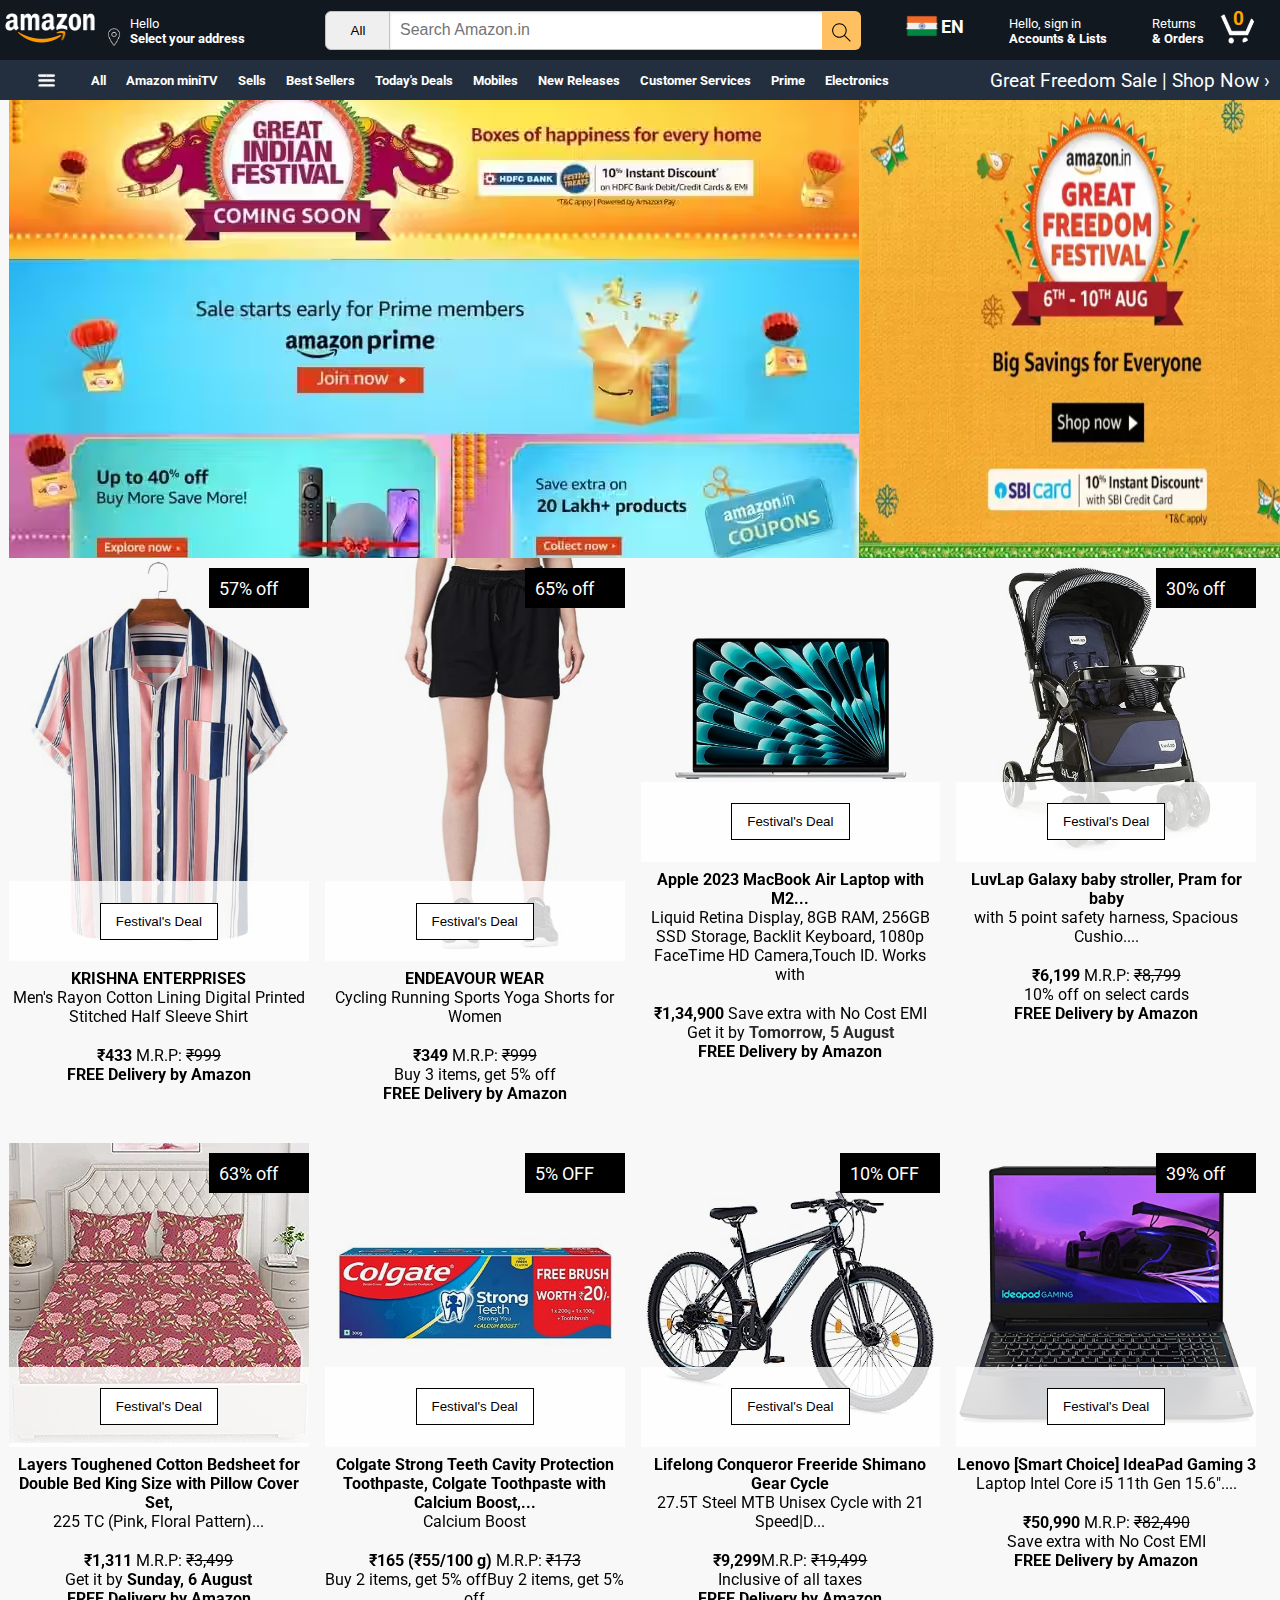
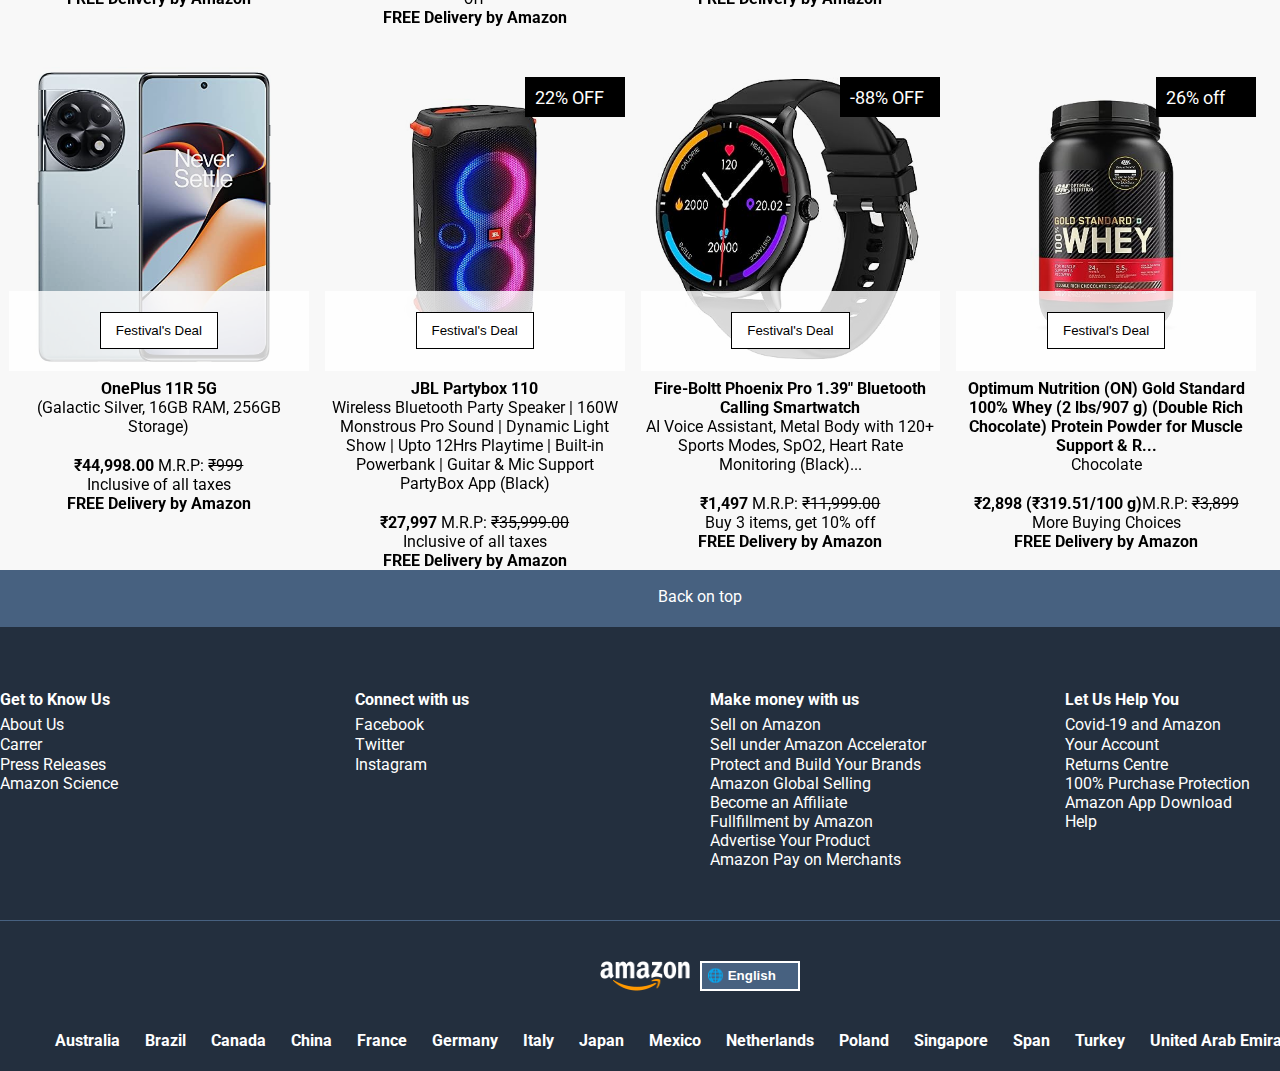
<file: index.html>
<!DOCTYPE html>
<html>
  <head>
    <title>Amazon</title>

    <link rel="preconnect" href="https://fonts.googleapis.com">
    <link rel="preconnect" href="https://fonts.gstatic.com" crossorigin>
    <link href="https://fonts.googleapis.com/css2?family=Roboto:wght@400;500;700&display=swap" rel="stylesheet">
    <link rel="stylesheet" href="styles/general.css">
    <link rel="stylesheet" href="styles/header.css">
    <link rel="stylesheet" href="styles/video.css">
    <link rel="stylesheet" href="styles/sider.css">
    
   
    <link rel="stylesheet" href="styles/sidechart.css">
  </head>
  <body style="height: 1000px;
  ">
    <header class="header">
      <div class="left-section">
      <div><a href="new.html">
        <img class="pogo"src="LOgo/amazon-logo-white.png"></a></div>
        
        <div class="head-txt">
           <img class="location" src="LOgo/photo_2023-08-05_00-42-26-removebg-preview.png">
          <ul class="head">
            <il class="Hello"> Hello</il>
            <p><strong>Select your address</strong> </p>
          </ul>
        </div>
      </div>
      <div class="middle-section">
        <button class="all" >All</button>
        <input class="search-bar" type="text" placeholder="Search Amazon.in">
        <button class="search-button" >
          <img class="search-icon" src="Icons/search.svg"><div class="tooltip">Search</div>
        </button>
        <!--Put Position Absolute inside position relative-->
       
      </div>
      <div class="right-section">  
        <div class="head-txt">
          <div class="tri"> <img class=" flag"src="LOgo/pngtree-the-national-flag-of-india-png-image_2845292-removebg-preview.png"></div>
          <ul class="head">
           
            <p class="en"><strong>EN</strong> </p>
          </ul>
        </div>
        <div class="head-txt">
          <ul class="head">
            <il class="Hello">Hello, sign in</il>
            <p><strong>Accounts & Lists</strong> </p>
          </ul>
        </div>    
      
       <div class="head-txt">
        <ul class="head">
          <il class="Hello">Returns</il>
          <p><strong>& Orders</strong> </p>
        </ul>
      </div>
       
        <div class="notifications-icon-container">  <img class="current-user-picture" src="LOgo/cart-icon.png"><div class="notifications-count">0</div></div>
      <nav class="sidebar">
        <div class="sidebar-link"><img class="hamburger-menu"src="Icons/Hamburg.213u91283.png">All</div>
        <div class="sidebar-link" > <div>Amazon miniTV</div></div>
        <div class="sidebar-link"><div></div>Sells</div>
        <div class="sidebar-link"><div>Best Sellers</div></div>
        <div class="sidebar-link"><div>Today's Deals</div></div>
        <div class="sidebar-link"><div>Mobiles</div></div>
        <div class="sidebar-link"><div>New Releases</div></div>
        <div class="sidebar-link"><div>Customer Services</div></div>
        <div class="sidebar-link"><div>Prime</div></div>
        <div class="sidebar-link"><div>Electronics</div></div>
        <div class="link"><div>Great Freedom Sale | Shop Now &#x203A;</div></div>
      </nav>
    </header>
   
   <div class="banner">
    <img class="banner-photo" src="LOgo/Banner.avif">
    <img class="banner-photos" src="LOgo/amazon-great-freedom-festival-2022.webp">
   </div>
<main>
  <section class="video-grid">
    <div class="video-preview">
      <div class="thumbnail-row"><a href="https://www.amazon.in/LIZAYRA-Lining-Casual-Sleeves-Shirt/dp/B0B18KCWNT/ref=asc_df_B0B18KCWNT/?tag=googleshopdes-21&linkCode=df0&hvadid=597792046440&hvpos=&hvnetw=g&hvrand=12734171695368457349&hvpone=&hvptwo=&hvqmt=&hvdev=c&hvdvcmdl=&hvlocint=&hvlocphy=9061672&hvtargid=pla-1726064442477&psc=1" target="_blank">
        <img class="thumbnail" src="Photos/41vohG1zPNL.jpg">
      </a>
        <div class="video-time">57% off</div>
        <div class="buttonz"><button class="button">Festival's Deal</button></div>
      </div>
      <div class="video-info">
        <p class="video-title">
          KRISHNA ENTERPRISES
        </p>
        <p class="video-author">
          Men's Rayon Cotton Lining Digital Printed Stitched Half Sleeve Shirt
        </p>
       
       
        <p class="video-stats">
          <strong>₹433 </strong>M.R.P: <s>₹999 </s> 
        </p>
                <p class="video-stats"><strong>FREE Delivery by Amazon</strong></p>
      </div>
    </div>


    <div class="video-preview">
      <div class="thumbnail-row"><a href="https://www.amazon.in/ENDEAVOUR-WEAR-Cycling-Running-Sports/dp/B0BVK9B2LV/ref=sr_1_5?_encoding=UTF8&content-id=amzn1.sym.44789cdb-f65a-427d-918d-97bc4fe16cb8&pd_rd_r=b9a4afa0-ea7a-4032-b48f-6f094466ebe4&pd_rd_w=4479W&pd_rd_wg=gPN57&pf_rd_p=44789cdb-f65a-427d-918d-97bc4fe16cb8&pf_rd_r=C5FMG124SYARRFK9VJD3&qid=1691077094&refinements=p_n_pct-off-with-tax%3A27060456031%2Cp_72%3A1318476031&s=apparel&sr=1-5&srs=88282396031" target="_blank">
        <img class="thumbnail" src="Photos/shorts.jpg">
      </a>
        <div class="video-time">65% off</div>
        <div class="buttonz"><button class="button">Festival's Deal</button></div>
      </div>
      <div class="video-info">
        <p class="video-title">
          ENDEAVOUR WEAR
        </p>
        <p class="video-author">
          Cycling Running Sports Yoga Shorts for Women
        </p>
       
       
        <p class="video-stats">
          <strong>₹349 </strong>M.R.P: <s>₹999 </s> 
        </p>
        <p class="video-stats">Buy 3 items, get 5% off</p>
        <p class="video-stats"><strong>FREE Delivery by Amazon</strong></p>
      </div>
    </div>

    <div class="video-preview">
      <div class="thumbnail-row"><a href="https://www.amazon.in/Apple-2023-MacBook-Laptop-chip/dp/B0C75GV58R?ref_=ast_sto_dp" target="_blank">
        <img class="thumbnail" src="Photos/Apple.jpg">
      </a>
       
        <div class="buttonz"><button class="button">Festival's Deal</button></div>
      </div>
      <div class="video-info">
        <p class="video-title">
          Apple 2023 MacBook Air Laptop with M2... 
        </p>
        <p class="video-author">
          Liquid Retina Display, 8GB RAM, 256GB SSD Storage,
           Backlit Keyboard, 1080p FaceTime HD Camera,Touch ID. Works with
        </p>
       
       
        <p class="video-stats">
          <strong>₹1,34,900  </strong>Save extra with No Cost EMI
        </p>
        <p class="video-stats"> Get it by <strong style="color: rgb(44, 44, 44);"> Tomorrow, 5 August</strong>
          <p class="video-stats"><strong>FREE Delivery by Amazon</strong></p>
        </p>
      </div>
    </div>

    <div class="video-preview">
      <div class="thumbnail-row"><a href="https://www.amazon.in/LuvLap-Galaxy-Baby-Stroller-Black/dp/B01NCX2VKN?ref_=ast_sto_dp&th=1" target="_blank">
        <img class="thumbnail" src="Photos/baby.jpg">
      </a>
        <div class="video-time">30% off</div>
        <div class="buttonz"><button class="button">Festival's Deal</button></div>
      </div>
      <div class="video-info">
        <p class="video-title">
          LuvLap Galaxy baby stroller, Pram for baby 
        </p>
        <p class="video-author">
          with 5 point safety harness, Spacious Cushio....
        </p>
       
       
        <p class="video-stats">
          <strong>₹6,199    </strong>M.R.P: <s>₹8,799</s> 
        </p>
        <p class="video-stats">10% off on select cards</p>
        <p class="video-stats"><strong>FREE Delivery by Amazon</strong></p>
      </div>
    </div>

    <div class="video-preview">
      <div class="thumbnail-row"><a href="https://www.amazon.in/Layers-California-Cotton-Double-Bedsheet/dp/B09TRB2WRF/ref=s9_acsd_al_ot_cv2_0_i?_encoding=UTF8&pf_rd_m=A21TJRUUN4KGV&pf_rd_s=merchandised-search-12&pf_rd_r=AAWYR7EST5PG5YYC7MCF&pf_rd_p=6d0d55a9-83db-467c-a1e5-76d57bf1bec7&pf_rd_t=&pf_rd_i=12414705031" target="_blank">
        <img class="thumbnail" src="Photos/bedsheet.webp">
      </a>
        <div class="video-time">63% off</div>
        <div class="buttonz"><button class="button">Festival's Deal</button></div>
      </div>
      <div class="video-info">
        <p class="video-title">
          Layers Toughened Cotton Bedsheet for Double Bed King Size with Pillow Cover Set,
        </p>
        <p class="video-author">
          225 TC (Pink, Floral Pattern)...
        </p>
       
       
        <p class="video-stats">
          <strong>₹1,311  </strong>M.R.P: <s>₹3,499 </s> 
        </p>
        <p class="video-stats">Get it by <strong>Sunday, 6 August</strong> </p>
        <p class="video-stats"><strong>FREE Delivery by Amazon</strong></p>
      </div>
    </div>

    <div class="video-preview">
      <div class="thumbnail-row"><a href="https://www.amazon.in/dp/B007BBUZ60/ref=s9_acsd_al_bw_c2_x_2_i?pf_rd_m=A1K21FY43GMZF8&pf_rd_s=merchandised-search-14&pf_rd_r=X8CXHXNPFX9V31DZTNSA&pf_rd_t=101&pf_rd_p=92218c19-04e1-4475-ac07-d00980b623c3&pf_rd_i=27394885031&th=1" target="_blank">
        <img class="thumbnail" src="Photos/Colgate.jpg">
      </a>
        <div class="video-time">5% OFF</div>
        <div class="buttonz"><button class="button">Festival's Deal</button></div>
      </div>
      <div class="video-info">
        <p class="video-title">
          Colgate Strong Teeth Cavity Protection Toothpaste, Colgate Toothpaste with Calcium Boost,...
        </p>
        <p class="video-author">
          Calcium Boost
        </p>
       
       
        <p class="video-stats">
          <strong>₹165 (₹55/100 g)  </strong>M.R.P: <s>₹173 </s> 
        </p>
        <p class="video-stats">Buy 2 items, get 5% offBuy 2 items, get 5% off</p>
        <p class="video-stats"><strong>FREE Delivery by Amazon</strong></p>
      </div>
    </div>

    <div class="video-preview">
      <div class="thumbnail-row"><a href="https://www.amazon.in/dp/B09XF4BPYJ/ref=sspa_dk_detail_2?pd_rd_i=B09XF4BPYJ&pd_rd_w=mDTnB&content-id=amzn1.sym.dcd65529-2e56-4c74-bf19-15db07b4a1fc&pf_rd_p=dcd65529-2e56-4c74-bf19-15db07b4a1fc&pf_rd_r=93CC3GAX6W1FBK315P8C&pd_rd_wg=NdWJL&pd_rd_r=c64ae5da-ef27-4c0d-9857-0984df83e055&sp_csd=d2lkZ2V0TmFtZT1zcF9kZXRhaWxfdGhlbWF0aWM&spLa=[base64]&th=1" target="_blank">
        <img class="thumbnail" src="Photos/cycle.jpg">
      </a>
        <div class="video-time">10% OFF</div>
        <div class="buttonz"><button class="button">Festival's Deal</button></div>
      </div>
      <div class="video-info">
        <p class="video-title">
          Lifelong Conqueror Freeride Shimano Gear Cycle
        </p>
        <p class="video-author">
          27.5T Steel MTB Unisex Cycle with 21 Speed|D...
        </p>
       
       
        <p class="video-stats">
          <strong>₹9,299</strong>M.R.P: <s> ₹19,499 </s> 
        </p>
        <p class="video-stats">Inclusive of all taxes</p>
        <p class="video-stats"><strong>FREE Delivery by Amazon</strong></p>
      </div>
    </div>

    <div class="video-preview">
      <div class="thumbnail-row"><a href="https://www.amazon.in/dp/B0B4JQ9X9C/ref=s9_acsd_al_bw_c2_x_0_i?pf_rd_m=A1K21FY43GMZF8&pf_rd_s=merchandised-search-23&pf_rd_r=WDMGTNJH2RMA09NY5MJ8&pf_rd_t=101&pf_rd_p=3bace2c2-a894-4c70-a0c4-8c78b0c384ec&pf_rd_i=976419031" target="_blank">
        <img class="thumbnail" src="Photos/lenovo.jpg">
      </a>
        <div class="video-time">39% off</div>
        <div class="buttonz"><button class="button">Festival's Deal</button></div>
      </div>
      <div class="video-info">
        <p class="video-title">
          Lenovo [Smart Choice] IdeaPad Gaming 3
        </p>
        <p class="video-author">
          Laptop Intel Core i5 11th Gen 15.6"....
        </p>
       
       
        <p class="video-stats">
          <strong>₹50,990  </strong>M.R.P: <s> ₹82,490 </s> 
        </p>
        <p class="video-stats">Save extra with No Cost EMI</p>
        <p class="video-stats"><strong>FREE Delivery by Amazon</strong></p>
      </div>
    </div>

    <div class="video-preview">
      <div class="thumbnail-row"><a href="https://www.amazon.in/OnePlus-Galactic-Silver-256GB-Storage/dp/B0BSNNYHY5/?_encoding=UTF8&_ref=dlx_gate_sd_dcl_tlt_df82dd68_dt&pd_rd_w=5VpOk&content-id=amzn1.sym.105cddd3-1f17-44a3-b11c-225c7a91530c&pf_rd_p=105cddd3-1f17-44a3-b11c-225c7a91530c&pf_rd_r=C5FMG124SYARRFK9VJD3&pd_rd_wg=1B6RV&pd_rd_r=c3dc8378-c55a-4c11-86eb-c481d1a55f69&ref_=pd_gw_unk" target="_blank">
        <img class="thumbnail" src="Photos/phone.jpg">
      </a>
       
        <div class="buttonz"><button class="button">Festival's Deal</button></div>
      </div>
      <div class="video-info">
        <p class="video-title">
          OnePlus 11R 5G 
        </p>
        <p class="video-author">
          (Galactic Silver, 16GB RAM, 256GB Storage)
        </p>
       
       
        <p class="video-stats">
          <strong>₹44,998.00 </strong>M.R.P: <s>₹999 </s> 
        </p>
        <p class="video-stats">Inclusive of all taxes</p>
        <p class="video-stats"><strong>FREE Delivery by Amazon</strong></p>
      </div>
    </div>

    <div class="video-preview">
      <div class="thumbnail-row"><a href="https://www.amazon.in/dp/B09JVCT78G?pf_rd_r=CMGB3TAN896EKM95BEJZ&pf_rd_p=63cc48d6-fe98-4afa-afb0-853b8310e9b7&pd_rd_r=66d86ba0-6891-40c3-bc48-0d6beb70c7a6&pd_rd_w=XnXor&pd_rd_wg=LNSRE&ref_=pd_gw_unk" target="_blank">
        <img class="thumbnail" src="Photos/speaker.jpg">
      </a>
        <div class="video-time">22% OFF</div>
        <div class="buttonz"><button class="button">Festival's Deal</button></div>
      </div>
      <div class="video-info">
        <p class="video-title">
          JBL Partybox 110
        </p>
        <p class="video-author">
          Wireless Bluetooth Party Speaker | 160W Monstrous Pro Sound | Dynamic Light Show | Upto 12Hrs Playtime | Built-in Powerbank | Guitar & Mic Support PartyBox App (Black)
        </p>
       
       
        <p class="video-stats">
          <strong>₹27,997
          </strong>M.R.P: <s>₹35,999.00 </s> 
        </p>
        <p class="video-stats">Inclusive of all taxes</p>
        <p class="video-stats"><strong>FREE Delivery by Amazon</strong></p>
      </div>
    </div>

    <div class="video-preview">
      <div class="thumbnail-row"><a href="https://www.amazon.in/Fire-Boltt-Bluetooth-Smartwatch-Assistant-Monitoring/dp/B0BRKXXPZ7/?_encoding=UTF8&pd_rd_w=0qs93&content-id=amzn1.sym.64b7fe4d-983f-4e9a-9d07-f62850cfe613&pf_rd_p=64b7fe4d-983f-4e9a-9d07-f62850cfe613&pf_rd_r=C5FMG124SYARRFK9VJD3&pd_rd_wg=gPN57&pd_rd_r=b9a4afa0-ea7a-4032-b48f-6f094466ebe4&ref_=pd_gw_CEPC_Wearables" target="_blank">
        <img class="thumbnail" src="Photos/Watch.jpg">
      </a>
        <div class="video-time">-88% OFF</div>
        <div class="buttonz"><button class="button">Festival's Deal</button></div>
      </div>
      <div class="video-info">
        <p class="video-title">
          Fire-Boltt Phoenix Pro 1.39" Bluetooth Calling Smartwatch
        </p>
        <p class="video-author">
          AI Voice Assistant, Metal Body with 120+ Sports Modes, SpO2, Heart Rate Monitoring (Black)...
        </p>
       
       
        <p class="video-stats">
          <strong> ₹1,497 </strong>M.R.P: <s>₹11,999.00 </s> 
        </p>
        <p class="video-stats">Buy 3 items, get 10% off</p>
        <p class="video-stats"><strong>FREE Delivery by Amazon</strong></p>
      </div>
    </div>

    <div class="video-preview">
      <div class="thumbnail-row"><a href="https://www.amazon.in/dp/B002DYIZH6/ref=s9_acsd_al_bw_c2_x_1_i?pf_rd_m=A1K21FY43GMZF8&pf_rd_s=merchandised-search-13&pf_rd_r=RJJ5VRBSR1HNZT2BS40P&pf_rd_t=101&pf_rd_p=892b9406-f564-43f0-ba39-58cf833cecdf&pf_rd_i=1350384031" target="_blank">
        <img class="thumbnail" src="Photos/whey-protein.jpg">
      </a>
        <div class="video-time">26% off</div>
        <div class="buttonz"><button class="button">Festival's Deal</button></div>
        </div>
        <div class="video-info">
          <p class="video-title">
            Optimum Nutrition (ON) Gold Standard 100% Whey (2 lbs/907 g) (Double Rich Chocolate) Protein Powder for Muscle Support & R...
          </p>
          <p class="video-author">
            Chocolate
          </p>
         
         
          <p class="video-stats">
            <strong>₹2,898 (₹319.51/100 g)</strong>M.R.P: <s> ₹3,899  </s> 
          </p>
          <p class="video-stats">More Buying Choices</p>
          <p class="video-stats"><strong>FREE Delivery by Amazon</strong></p>
        </div>
      </div>
    </section>
</main>
    
    </div>
    <div class="bottom">
<div ><a href="#" class="top">Back on top</a></div>

<div class="last">
        <div class="text-box">
            <ul class="txt5">
              <il class="king">Get to Know Us</il>
              <il>
                About Us 
              </il>
              <il>
                Carrer
              </il>
              <il>
                Press Releases
              </il>
              <il>
                Amazon Science

              </il>
             
              
            </ul>
        </div>
        
        <div class="text-box">
          <ul class="txt5">
            <il class="king">Connect with us</il>
            <il>
              Facebook
            </il>
            <il>
              Twitter
            </il>
            <il>
              Instagram
            </il>
               
            
          </ul>
      </div>

        <div class="text-box">
          <ul class="txt5">
            <il class="king">Make money with us</il>
            <il>
              Sell on Amazon
            </il>
            <il>
              Sell under Amazon Accelerator
            </il>
            <il>
              Protect and Build Your Brands
            </il>
            <il>
              Amazon Global Selling

            </il>
           <il>Become an Affiliate</il>
           <il>Fullfillment by Amazon</il>
           <il>Advertise Your Product</il>
           <il>Amazon Pay on Merchants</il>
            
          </ul>
      </div>

      <div class="text-box" >
        <ul class="txt5">
          <il class="king">Let Us Help You </il>
          <il>
            Covid-19 and Amazon
          </il>
          <il>
            Your Account
          </il>
          <il>
            Returns Centre
          </il>
          <il>
            100% Purchase Protection

          </il>
          <il>Amazon App Download</il>
          <il>Help</il>
          
        </ul>
    </div>

    </div>

    <div>
      <div class="last-class">
   <div>     <img class="boom1" src="LOgo/amazon-logo-white.png"> </div>
      <div>  <button class="boom2">&#127760;  English </button></div>
        <div>
          <nav class="language">
            <div class="lan" > <div>Australia</div></div>
            <div class="lan" > <div>Brazil</div></div>
            <div class="lan" > <div>Canada</div></div>
            <div class="lan" > <div>China</div></div>
            <div class="lan" > <div>France</div></div>
            <div class="lan" > <div>Germany</div></div>
            <div class="lan" > <div>Italy</div></div>
            <div class="lan" > <div>Japan</div></div>
            <div class="lan" > <div>Mexico</div></div>
            <div class="lan" > <div>Netherlands</div></div>
            <div class="lan" > <div>Poland</div></div>
            <div class="lan" > <div>Singapore</div></div>
            <div class="lan" > <div>Span</div></div>
            <div class="lan" > <div>Turkey</div></div>
            <div class="lan" > <div>United Arab Emirates</div></div>
        
            
        
          </nav>
        </div>
      </div>
      
    </div>

    
    </div>
    
  </body>
</html> 



/**/
</file>
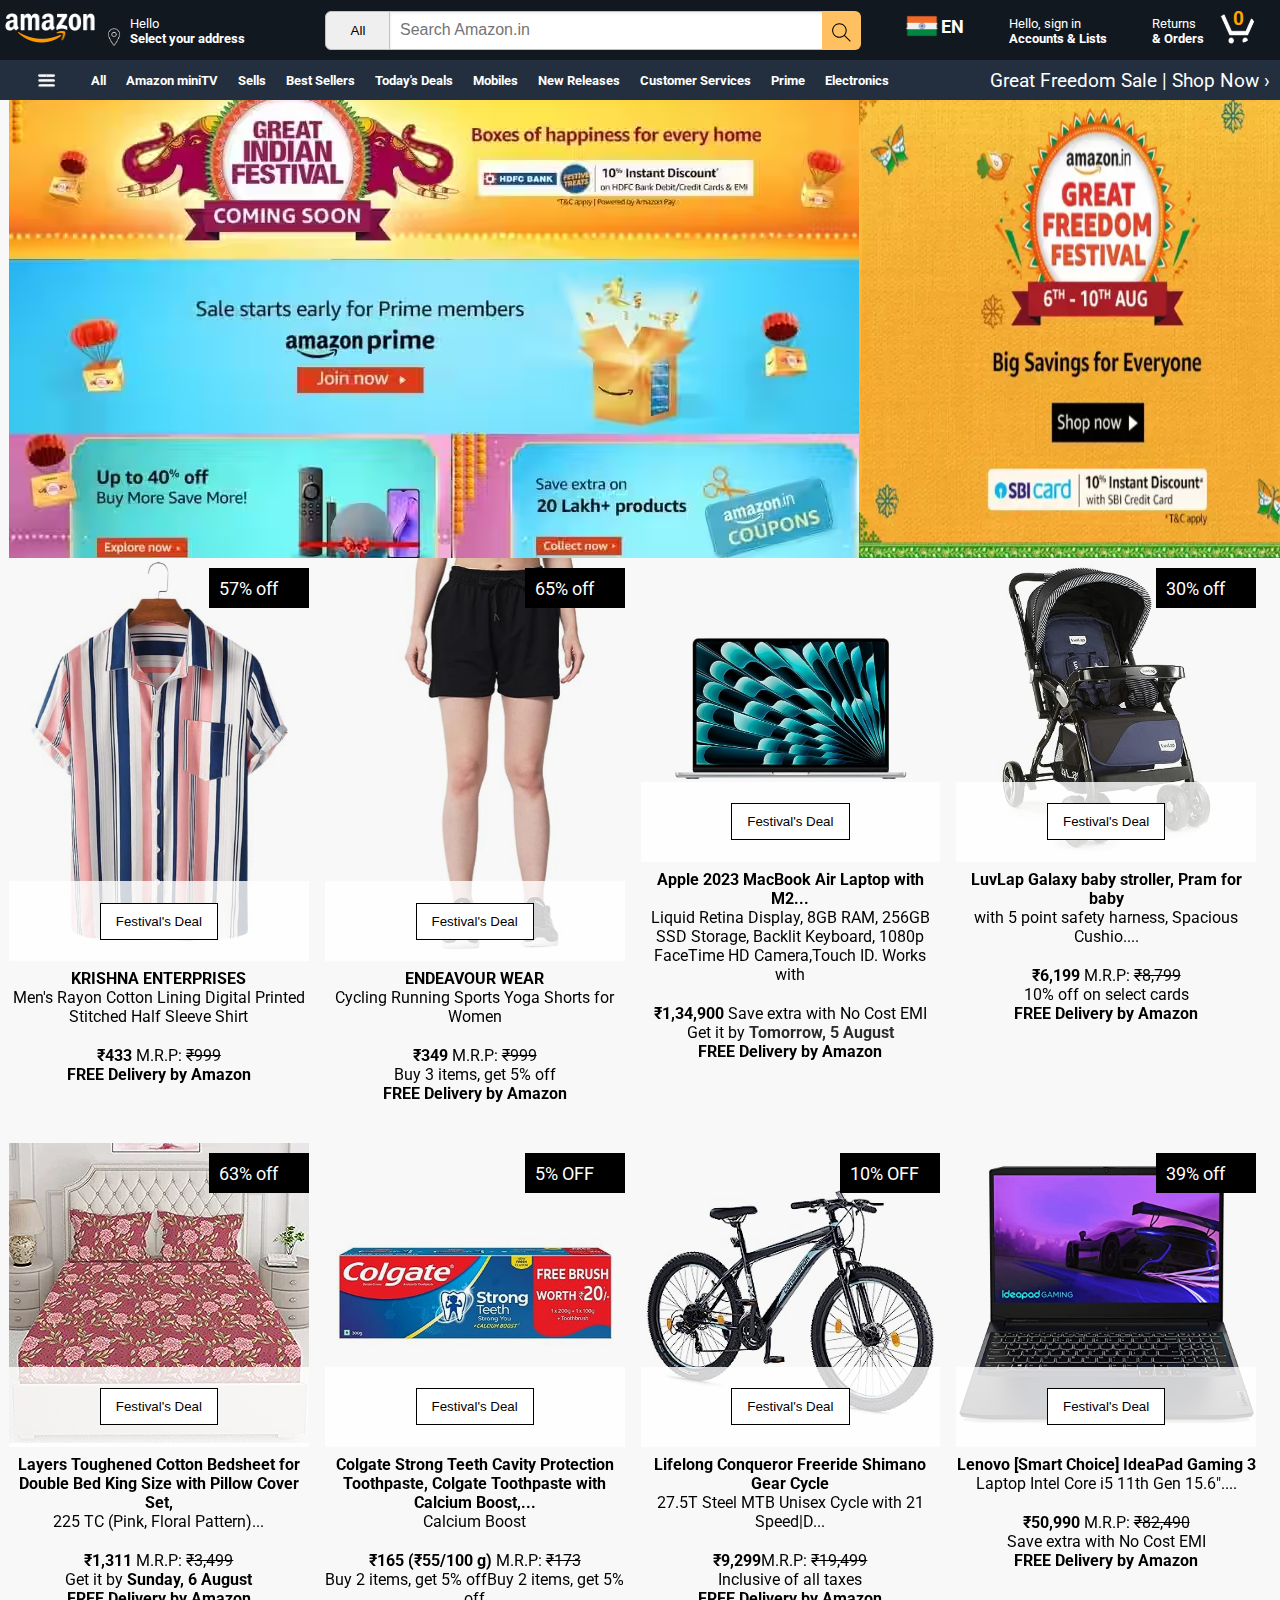
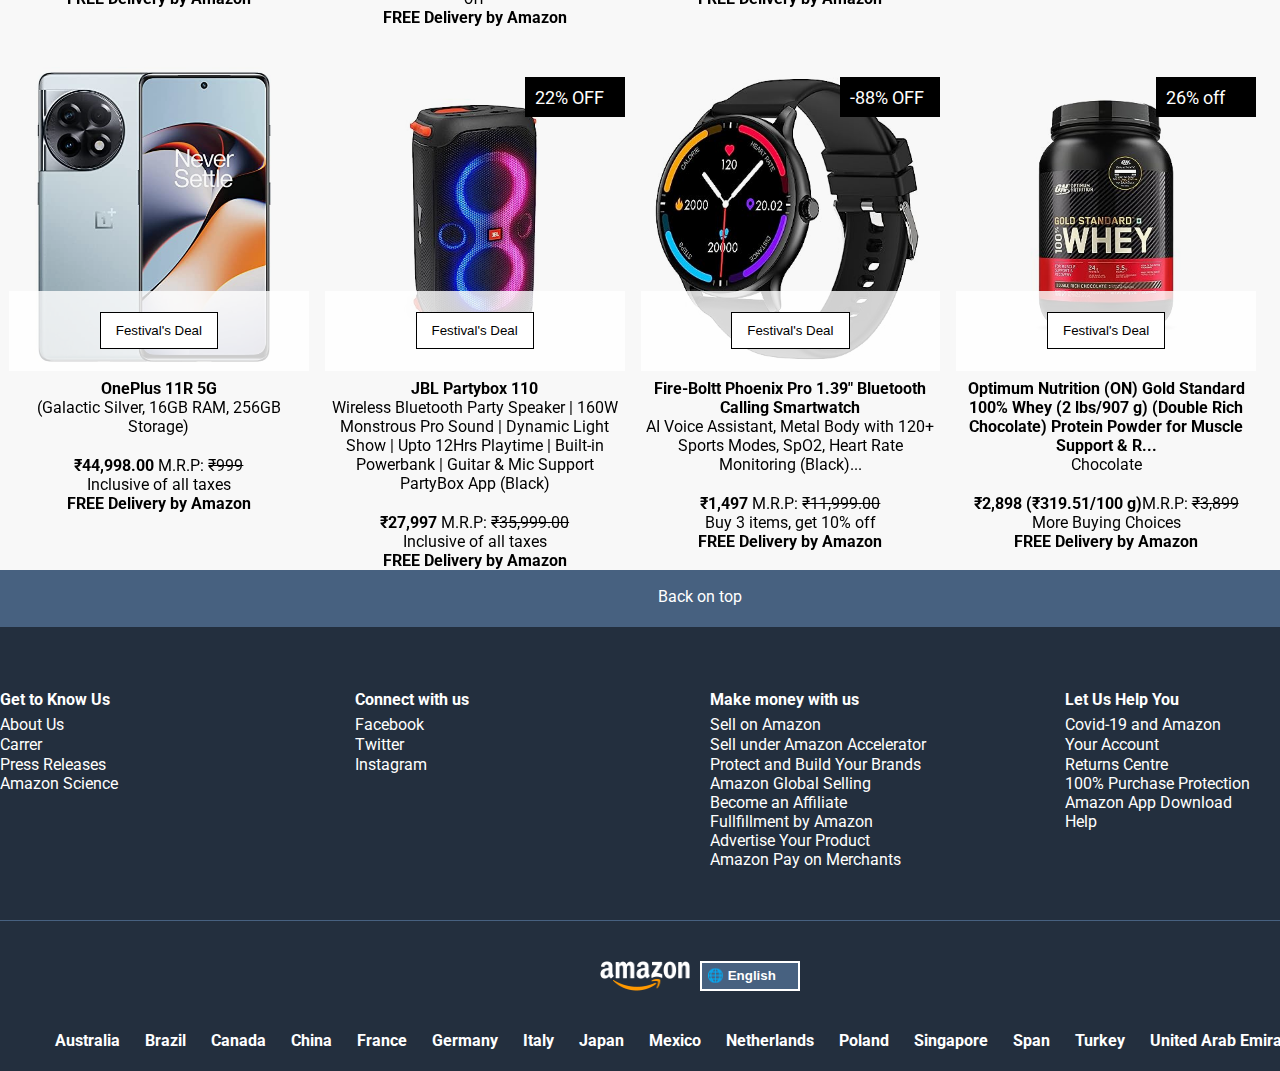
<file: Amazon.html>
<!DOCTYPE html>
<html>
  <head>
    <title>Amazon.in : amo</title>

    <link rel="preconnect" href="https://fonts.googleapis.com">
    <link rel="preconnect" href="https://fonts.gstatic.com" crossorigin>
    <link href="https://fonts.googleapis.com/css2?family=Roboto:wght@400;500;700&display=swap" rel="stylesheet">
    <link rel="stylesheet" href="styles/general.css">
    <link rel="stylesheet" href="styles/header.css">
    <link rel="stylesheet" href="styles/video.css">
    <link rel="stylesheet" href="styles/sider.css">
    
   
    <link rel="stylesheet" href="styles/sidechart.css">
  </head>
  <body style="height: 1000px;
  ">
    <header class="header">
      <div class="left-section">
      <div><a href="new.html">
        <img class="pogo"src="LOgo/amazon-logo-white.png"></a></div>
        
        <div class="head-txt">
           <img class="location" src="LOgo/photo_2023-08-05_00-42-26-removebg-preview.png">
          <ul class="head">
            <il class="Hello"> Hello</il>
            <p><strong>Select your address</strong> </p>
          </ul>
        </div>
      </div>
      <div class="middle-section">
        <button class="all" >All</button>
        <input class="search-bar" type="text" placeholder="Search Amazon.in">
        <button class="search-button" >
          <img class="search-icon" src="Icons/search.svg"><div class="tooltip">Search</div>
        </button>
        <!--Put Position Absolute inside position relative-->
       
      </div>
      <div class="right-section">  
        <div class="head-txt">
          <div class="tri"> <img class=" flag"src="LOgo/pngtree-the-national-flag-of-india-png-image_2845292-removebg-preview.png"></div>
          <ul class="head">
           
            <p class="en"><strong>EN</strong> </p>
          </ul>
        </div>
        <div class="head-txt">
          <ul class="head">
            <il class="Hello">Hello, sign in</il>
            <p><strong>Accounts & Lists</strong> </p>
          </ul>
        </div>    
      
       <div class="head-txt">
        <ul class="head">
          <il class="Hello">Returns</il>
          <p><strong>& Orders</strong> </p>
        </ul>
      </div>
       
        <div class="notifications-icon-container">  <img class="current-user-picture" src="LOgo/cart-icon.png"><div class="notifications-count">0</div></div>
      <nav class="sidebar">
        <div class="sidebar-link"><img class="hamburger-menu"src="Icons/Hamburg.213u91283.png">All</div>
        <div class="sidebar-link" > <div>Amazon miniTV</div></div>
        <div class="sidebar-link"><div></div>Sells</div>
        <div class="sidebar-link"><div>Best Sellers</div></div>
        <div class="sidebar-link"><div>Today's Deals</div></div>
        <div class="sidebar-link"><div>Mobiles</div></div>
        <div class="sidebar-link"><div>New Releases</div></div>
        <div class="sidebar-link"><div>Customer Services</div></div>
        <div class="sidebar-link"><div>Prime</div></div>
        <div class="sidebar-link"><div>Electronics</div></div>
        <div class="link"><div>Great Freedom Sale | Shop Now &#x203A;</div></div>
      </nav>
    </header>
   
   <div class="banner">
    <img class="banner-photo" src="LOgo/Banner.avif">
    <img class="banner-photos" src="LOgo/amazon-great-freedom-festival-2022.webp">
   </div>
<main>
  <section class="video-grid">
    <div class="video-preview">
      <div class="thumbnail-row"><a href="https://www.amazon.in/LIZAYRA-Lining-Casual-Sleeves-Shirt/dp/B0B18KCWNT/ref=asc_df_B0B18KCWNT/?tag=googleshopdes-21&linkCode=df0&hvadid=597792046440&hvpos=&hvnetw=g&hvrand=12734171695368457349&hvpone=&hvptwo=&hvqmt=&hvdev=c&hvdvcmdl=&hvlocint=&hvlocphy=9061672&hvtargid=pla-1726064442477&psc=1" target="_blank">
        <img class="thumbnail" src="Photos/41vohG1zPNL.jpg">
      </a>
        <div class="video-time">57% off</div>
        <div class="buttonz"><button class="button">Festival's Deal</button></div>
      </div>
      <div class="video-info">
        <p class="video-title">
          KRISHNA ENTERPRISES
        </p>
        <p class="video-author">
          Men's Rayon Cotton Lining Digital Printed Stitched Half Sleeve Shirt
        </p>
       
       
        <p class="video-stats">
          <strong>₹433 </strong>M.R.P: <s>₹999 </s> 
        </p>
                <p class="video-stats"><strong>FREE Delivery by Amazon</strong></p>
      </div>
    </div>


    <div class="video-preview">
      <div class="thumbnail-row"><a href="https://www.amazon.in/ENDEAVOUR-WEAR-Cycling-Running-Sports/dp/B0BVK9B2LV/ref=sr_1_5?_encoding=UTF8&content-id=amzn1.sym.44789cdb-f65a-427d-918d-97bc4fe16cb8&pd_rd_r=b9a4afa0-ea7a-4032-b48f-6f094466ebe4&pd_rd_w=4479W&pd_rd_wg=gPN57&pf_rd_p=44789cdb-f65a-427d-918d-97bc4fe16cb8&pf_rd_r=C5FMG124SYARRFK9VJD3&qid=1691077094&refinements=p_n_pct-off-with-tax%3A27060456031%2Cp_72%3A1318476031&s=apparel&sr=1-5&srs=88282396031" target="_blank">
        <img class="thumbnail" src="Photos/shorts.jpg">
      </a>
        <div class="video-time">65% off</div>
        <div class="buttonz"><button class="button">Festival's Deal</button></div>
      </div>
      <div class="video-info">
        <p class="video-title">
          ENDEAVOUR WEAR
        </p>
        <p class="video-author">
          Cycling Running Sports Yoga Shorts for Women
        </p>
       
       
        <p class="video-stats">
          <strong>₹349 </strong>M.R.P: <s>₹999 </s> 
        </p>
        <p class="video-stats">Buy 3 items, get 5% off</p>
        <p class="video-stats"><strong>FREE Delivery by Amazon</strong></p>
      </div>
    </div>

    <div class="video-preview">
      <div class="thumbnail-row"><a href="https://www.amazon.in/Apple-2023-MacBook-Laptop-chip/dp/B0C75GV58R?ref_=ast_sto_dp" target="_blank">
        <img class="thumbnail" src="Photos/Apple.jpg">
      </a>
       
        <div class="buttonz"><button class="button">Festival's Deal</button></div>
      </div>
      <div class="video-info">
        <p class="video-title">
          Apple 2023 MacBook Air Laptop with M2... 
        </p>
        <p class="video-author">
          Liquid Retina Display, 8GB RAM, 256GB SSD Storage,
           Backlit Keyboard, 1080p FaceTime HD Camera,Touch ID. Works with
        </p>
       
       
        <p class="video-stats">
          <strong>₹1,34,900  </strong>Save extra with No Cost EMI
        </p>
        <p class="video-stats"> Get it by <strong style="color: rgb(44, 44, 44);"> Tomorrow, 5 August</strong>
          <p class="video-stats"><strong>FREE Delivery by Amazon</strong></p>
        </p>
      </div>
    </div>

    <div class="video-preview">
      <div class="thumbnail-row"><a href="https://www.amazon.in/LuvLap-Galaxy-Baby-Stroller-Black/dp/B01NCX2VKN?ref_=ast_sto_dp&th=1" target="_blank">
        <img class="thumbnail" src="Photos/baby.jpg">
      </a>
        <div class="video-time">30% off</div>
        <div class="buttonz"><button class="button">Festival's Deal</button></div>
      </div>
      <div class="video-info">
        <p class="video-title">
          LuvLap Galaxy baby stroller, Pram for baby 
        </p>
        <p class="video-author">
          with 5 point safety harness, Spacious Cushio....
        </p>
       
       
        <p class="video-stats">
          <strong>₹6,199    </strong>M.R.P: <s>₹8,799</s> 
        </p>
        <p class="video-stats">10% off on select cards</p>
        <p class="video-stats"><strong>FREE Delivery by Amazon</strong></p>
      </div>
    </div>

    <div class="video-preview">
      <div class="thumbnail-row"><a href="https://www.amazon.in/Layers-California-Cotton-Double-Bedsheet/dp/B09TRB2WRF/ref=s9_acsd_al_ot_cv2_0_i?_encoding=UTF8&pf_rd_m=A21TJRUUN4KGV&pf_rd_s=merchandised-search-12&pf_rd_r=AAWYR7EST5PG5YYC7MCF&pf_rd_p=6d0d55a9-83db-467c-a1e5-76d57bf1bec7&pf_rd_t=&pf_rd_i=12414705031" target="_blank">
        <img class="thumbnail" src="Photos/bedsheet.webp">
      </a>
        <div class="video-time">63% off</div>
        <div class="buttonz"><button class="button">Festival's Deal</button></div>
      </div>
      <div class="video-info">
        <p class="video-title">
          Layers Toughened Cotton Bedsheet for Double Bed King Size with Pillow Cover Set,
        </p>
        <p class="video-author">
          225 TC (Pink, Floral Pattern)...
        </p>
       
       
        <p class="video-stats">
          <strong>₹1,311  </strong>M.R.P: <s>₹3,499 </s> 
        </p>
        <p class="video-stats">Get it by <strong>Sunday, 6 August</strong> </p>
        <p class="video-stats"><strong>FREE Delivery by Amazon</strong></p>
      </div>
    </div>

    <div class="video-preview">
      <div class="thumbnail-row"><a href="https://www.amazon.in/dp/B007BBUZ60/ref=s9_acsd_al_bw_c2_x_2_i?pf_rd_m=A1K21FY43GMZF8&pf_rd_s=merchandised-search-14&pf_rd_r=X8CXHXNPFX9V31DZTNSA&pf_rd_t=101&pf_rd_p=92218c19-04e1-4475-ac07-d00980b623c3&pf_rd_i=27394885031&th=1" target="_blank">
        <img class="thumbnail" src="Photos/Colgate.jpg">
      </a>
        <div class="video-time">5% OFF</div>
        <div class="buttonz"><button class="button">Festival's Deal</button></div>
      </div>
      <div class="video-info">
        <p class="video-title">
          Colgate Strong Teeth Cavity Protection Toothpaste, Colgate Toothpaste with Calcium Boost,...
        </p>
        <p class="video-author">
          Calcium Boost
        </p>
       
       
        <p class="video-stats">
          <strong>₹165 (₹55/100 g)  </strong>M.R.P: <s>₹173 </s> 
        </p>
        <p class="video-stats">Buy 2 items, get 5% offBuy 2 items, get 5% off</p>
        <p class="video-stats"><strong>FREE Delivery by Amazon</strong></p>
      </div>
    </div>

    <div class="video-preview">
      <div class="thumbnail-row"><a href="https://www.amazon.in/dp/B09XF4BPYJ/ref=sspa_dk_detail_2?pd_rd_i=B09XF4BPYJ&pd_rd_w=mDTnB&content-id=amzn1.sym.dcd65529-2e56-4c74-bf19-15db07b4a1fc&pf_rd_p=dcd65529-2e56-4c74-bf19-15db07b4a1fc&pf_rd_r=93CC3GAX6W1FBK315P8C&pd_rd_wg=NdWJL&pd_rd_r=c64ae5da-ef27-4c0d-9857-0984df83e055&sp_csd=d2lkZ2V0TmFtZT1zcF9kZXRhaWxfdGhlbWF0aWM&spLa=[base64]&th=1" target="_blank">
        <img class="thumbnail" src="Photos/cycle.jpg">
      </a>
        <div class="video-time">10% OFF</div>
        <div class="buttonz"><button class="button">Festival's Deal</button></div>
      </div>
      <div class="video-info">
        <p class="video-title">
          Lifelong Conqueror Freeride Shimano Gear Cycle
        </p>
        <p class="video-author">
          27.5T Steel MTB Unisex Cycle with 21 Speed|D...
        </p>
       
       
        <p class="video-stats">
          <strong>₹9,299</strong>M.R.P: <s> ₹19,499 </s> 
        </p>
        <p class="video-stats">Inclusive of all taxes</p>
        <p class="video-stats"><strong>FREE Delivery by Amazon</strong></p>
      </div>
    </div>

    <div class="video-preview">
      <div class="thumbnail-row"><a href="https://www.amazon.in/dp/B0B4JQ9X9C/ref=s9_acsd_al_bw_c2_x_0_i?pf_rd_m=A1K21FY43GMZF8&pf_rd_s=merchandised-search-23&pf_rd_r=WDMGTNJH2RMA09NY5MJ8&pf_rd_t=101&pf_rd_p=3bace2c2-a894-4c70-a0c4-8c78b0c384ec&pf_rd_i=976419031" target="_blank">
        <img class="thumbnail" src="Photos/lenovo.jpg">
      </a>
        <div class="video-time">39% off</div>
        <div class="buttonz"><button class="button">Festival's Deal</button></div>
      </div>
      <div class="video-info">
        <p class="video-title">
          Lenovo [Smart Choice] IdeaPad Gaming 3
        </p>
        <p class="video-author">
          Laptop Intel Core i5 11th Gen 15.6"....
        </p>
       
       
        <p class="video-stats">
          <strong>₹50,990  </strong>M.R.P: <s> ₹82,490 </s> 
        </p>
        <p class="video-stats">Save extra with No Cost EMI</p>
        <p class="video-stats"><strong>FREE Delivery by Amazon</strong></p>
      </div>
    </div>

    <div class="video-preview">
      <div class="thumbnail-row"><a href="https://www.amazon.in/OnePlus-Galactic-Silver-256GB-Storage/dp/B0BSNNYHY5/?_encoding=UTF8&_ref=dlx_gate_sd_dcl_tlt_df82dd68_dt&pd_rd_w=5VpOk&content-id=amzn1.sym.105cddd3-1f17-44a3-b11c-225c7a91530c&pf_rd_p=105cddd3-1f17-44a3-b11c-225c7a91530c&pf_rd_r=C5FMG124SYARRFK9VJD3&pd_rd_wg=1B6RV&pd_rd_r=c3dc8378-c55a-4c11-86eb-c481d1a55f69&ref_=pd_gw_unk" target="_blank">
        <img class="thumbnail" src="Photos/phone.jpg">
      </a>
       
        <div class="buttonz"><button class="button">Festival's Deal</button></div>
      </div>
      <div class="video-info">
        <p class="video-title">
          OnePlus 11R 5G 
        </p>
        <p class="video-author">
          (Galactic Silver, 16GB RAM, 256GB Storage)
        </p>
       
       
        <p class="video-stats">
          <strong>₹44,998.00 </strong>M.R.P: <s>₹999 </s> 
        </p>
        <p class="video-stats">Inclusive of all taxes</p>
        <p class="video-stats"><strong>FREE Delivery by Amazon</strong></p>
      </div>
    </div>

    <div class="video-preview">
      <div class="thumbnail-row"><a href="https://www.amazon.in/dp/B09JVCT78G?pf_rd_r=CMGB3TAN896EKM95BEJZ&pf_rd_p=63cc48d6-fe98-4afa-afb0-853b8310e9b7&pd_rd_r=66d86ba0-6891-40c3-bc48-0d6beb70c7a6&pd_rd_w=XnXor&pd_rd_wg=LNSRE&ref_=pd_gw_unk" target="_blank">
        <img class="thumbnail" src="Photos/speaker.jpg">
      </a>
        <div class="video-time">22% OFF</div>
        <div class="buttonz"><button class="button">Festival's Deal</button></div>
      </div>
      <div class="video-info">
        <p class="video-title">
          JBL Partybox 110
        </p>
        <p class="video-author">
          Wireless Bluetooth Party Speaker | 160W Monstrous Pro Sound | Dynamic Light Show | Upto 12Hrs Playtime | Built-in Powerbank | Guitar & Mic Support PartyBox App (Black)
        </p>
       
       
        <p class="video-stats">
          <strong>₹27,997
          </strong>M.R.P: <s>₹35,999.00 </s> 
        </p>
        <p class="video-stats">Inclusive of all taxes</p>
        <p class="video-stats"><strong>FREE Delivery by Amazon</strong></p>
      </div>
    </div>

    <div class="video-preview">
      <div class="thumbnail-row"><a href="https://www.amazon.in/Fire-Boltt-Bluetooth-Smartwatch-Assistant-Monitoring/dp/B0BRKXXPZ7/?_encoding=UTF8&pd_rd_w=0qs93&content-id=amzn1.sym.64b7fe4d-983f-4e9a-9d07-f62850cfe613&pf_rd_p=64b7fe4d-983f-4e9a-9d07-f62850cfe613&pf_rd_r=C5FMG124SYARRFK9VJD3&pd_rd_wg=gPN57&pd_rd_r=b9a4afa0-ea7a-4032-b48f-6f094466ebe4&ref_=pd_gw_CEPC_Wearables" target="_blank">
        <img class="thumbnail" src="Photos/Watch.jpg">
      </a>
        <div class="video-time">-88% OFF</div>
        <div class="buttonz"><button class="button">Festival's Deal</button></div>
      </div>
      <div class="video-info">
        <p class="video-title">
          Fire-Boltt Phoenix Pro 1.39" Bluetooth Calling Smartwatch
        </p>
        <p class="video-author">
          AI Voice Assistant, Metal Body with 120+ Sports Modes, SpO2, Heart Rate Monitoring (Black)...
        </p>
       
       
        <p class="video-stats">
          <strong> ₹1,497 </strong>M.R.P: <s>₹11,999.00 </s> 
        </p>
        <p class="video-stats">Buy 3 items, get 10% off</p>
        <p class="video-stats"><strong>FREE Delivery by Amazon</strong></p>
      </div>
    </div>

    <div class="video-preview">
      <div class="thumbnail-row"><a href="https://www.amazon.in/dp/B002DYIZH6/ref=s9_acsd_al_bw_c2_x_1_i?pf_rd_m=A1K21FY43GMZF8&pf_rd_s=merchandised-search-13&pf_rd_r=RJJ5VRBSR1HNZT2BS40P&pf_rd_t=101&pf_rd_p=892b9406-f564-43f0-ba39-58cf833cecdf&pf_rd_i=1350384031" target="_blank">
        <img class="thumbnail" src="Photos/whey-protein.jpg">
      </a>
        <div class="video-time">26% off</div>
        <div class="buttonz"><button class="button">Festival's Deal</button></div>
        </div>
        <div class="video-info">
          <p class="video-title">
            Optimum Nutrition (ON) Gold Standard 100% Whey (2 lbs/907 g) (Double Rich Chocolate) Protein Powder for Muscle Support & R...
          </p>
          <p class="video-author">
            Chocolate
          </p>
         
         
          <p class="video-stats">
            <strong>₹2,898 (₹319.51/100 g)</strong>M.R.P: <s> ₹3,899  </s> 
          </p>
          <p class="video-stats">More Buying Choices</p>
          <p class="video-stats"><strong>FREE Delivery by Amazon</strong></p>
        </div>
      </div>
    </section>
</main>
    
    </div>
    <div class="bottom">
<div ><a href="#" class="top">Back on top</a></div>

<div class="last">
        <div class="text-box">
            <ul class="txt5">
              <il class="king">Get to Know Us</il>
              <il>
                About Us 
              </il>
              <il>
                Carrer
              </il>
              <il>
                Press Releases
              </il>
              <il>
                Amazon Science

              </il>
             
              
            </ul>
        </div>
        
        <div class="text-box">
          <ul class="txt5">
            <il class="king">Connect with us</il>
            <il>
              Facebook
            </il>
            <il>
              Twitter
            </il>
            <il>
              Instagram
            </il>
               
            
          </ul>
      </div>

        <div class="text-box">
          <ul class="txt5">
            <il class="king">Make money with us</il>
            <il>
              Sell on Amazon
            </il>
            <il>
              Sell under Amazon Accelerator
            </il>
            <il>
              Protect and Build Your Brands
            </il>
            <il>
              Amazon Global Selling

            </il>
           <il>Become an Affiliate</il>
           <il>Fullfillment by Amazon</il>
           <il>Advertise Your Product</il>
           <il>Amazon Pay on Merchants</il>
            
          </ul>
      </div>

      <div class="text-box" >
        <ul class="txt5">
          <il class="king">Let Us Help You </il>
          <il>
            Covid-19 and Amazon
          </il>
          <il>
            Your Account
          </il>
          <il>
            Returns Centre
          </il>
          <il>
            100% Purchase Protection

          </il>
          <il>Amazon App Download</il>
          <il>Help</il>
          
        </ul>
    </div>

    </div>

    <div>
      <div class="last-class">
   <div>     <img class="boom1" src="LOgo/amazon-logo-white.png"> </div>
      <div>  <button class="boom2">&#127760;  English </button></div>
        <div>
          <nav class="language">
            <div class="lan" > <div>Australia</div></div>
            <div class="lan" > <div>Brazil</div></div>
            <div class="lan" > <div>Canada</div></div>
            <div class="lan" > <div>China</div></div>
            <div class="lan" > <div>France</div></div>
            <div class="lan" > <div>Germany</div></div>
            <div class="lan" > <div>Italy</div></div>
            <div class="lan" > <div>Japan</div></div>
            <div class="lan" > <div>Mexico</div></div>
            <div class="lan" > <div>Netherlands</div></div>
            <div class="lan" > <div>Poland</div></div>
            <div class="lan" > <div>Singapore</div></div>
            <div class="lan" > <div>Span</div></div>
            <div class="lan" > <div>Turkey</div></div>
            <div class="lan" > <div>United Arab Emirates</div></div>
        
            
        
          </nav>
        </div>
      </div>
      
    </div>

    
    </div>
    
  </body>
</html> 



/**/
</file>
<file: styles/general.css>
p {
    font-family: Roboto, Arial;
    margin-top: 0;
    margin-bottom: 0;
  }
  
  body {
    /*This styles below will be inherited*/
    margin: 0;
    padding-top: 80px;
    padding-left: 9px;
    padding-right: 24px;
    background-color: rgb(248, 248, 248);
    font-family: Roboto, Arial;
  }
</file>
<file: styles/header.css>
.header {
    height: 60px;
  
    display: flex;
    flex-direction: row;
    justify-content: space-between;
    position: absolute;
    top: 0px;
    left:0px;
    right: 0px;
    border: none;
    background-color: #121820;;
    border-bottom-width:1px ;
    border-bottom-style: solid;
    border-bottom-color: rgb(228, 228, 228);
    z-index: 100;
    cursor: pointer;
  }
  
  .left-section {
    display: flex;
    align-items: center;
  }
  .hamburger-menu{
    height: 24px;
    margin-left: 16px;
    margin-right: 24px;
    padding: 8px 8px 8px 8px;
  }
  
  .pogo{
    height: 30px;
    width: 90px;
   margin-left: 5px;
  }
  
  .middle-section {
    
    flex: 1;
    margin-left: 70px;
    margin-right: 35px;
    max-width: 900px;
    display: flex;
    align-items: center;
  }
  .search-bar{
    flex: 1;
    height: 37px;
    padding-left: 10px;
    font-size: 16px;
    border: 1px solid rgb(192, 192, 192);
    box-shadow: inset 1px 2px 3px 
    rgb(0, 0, 0, 0.05);
    width: 0;
  }
  .search-bar::placeholder{
       
    font-size: 16px;
   
  }

  .all{
    height:39px;
    width: 66px;
    border-width: 1px;
    border-style: solid;
    border-color:   rgb(192, 192, 192);
    margin-right: -2px;
    margin-left: 10px;
    border-top-left-radius: 6px;
    border-bottom-left-radius: 6px;
    text-align: center;
  }
  .search-button{
    height: 39px;
    width: 39px;
    background-color: 	#ffc061;
    border-style: none;
    border-color:   rgb(204, 204, 204);
    margin-left: -1px;
    margin-right: 10px;
    border-top-right-radius: 6px;
    border-bottom-right-radius: 6px;
    margin-top: 0.5px;
    margin-bottom: 0.5px;
   
  }
  .search-button ,.upload-icon-container,
  .youtube-apps-icon-container,.notifications-container{
    position: relative;
    display: flex;
    justify-content: center;
    align-items: center;
  }
  .search-button .tooltip, 
  .upload-icon-container .tooltip,
  .youtube-apps-icon-container .tooltip,.notifications-container .tooltip{
       
position: absolute;
background-color: gray;
color: white;
padding-top: 4px;
padding-left: 8px;
padding-right: 8px;
padding-bottom: 4px;
border-radius: 2px;
font-size: 12px;
bottom: -30px;
opacity: 0;
transition: opacity 0.15s;
pointer-events: none;
white-space: nowrap;
  }
  .search-button:hover .tooltip, .upload-icon-container:hover .tooltip,
.youtube-apps-icon-container:hover .tooltip,.notifications-container:hover .tooltip{
  opacity: 1;
}

 

.search-icon{
  height: 25px;
  margin-top: 4px;
  flex: 1;
  
}
.search-icon:active{
 opacity: 0.7;
}
  .right-section {
    margin-right: 24px;
    width: 350px;
    display: flex;
    align-items: center;
    justify-content:space-between;
    flex-shrink: 0;
  
  }
  
  .current-user-picture{
    height: 32px;
    width: 42px;
    border-radius: 50%;
  }
  
.notifications-icon-container{
  position: relative;
}
.notifications-count{
  position: absolute;
  top: -7px;
  right: 8px;
  bottom: 2px;
  font-weight:700;
  font-size: larger;
  color:orange;
  padding-left: 4px;
  padding-right: 4px;
  padding-top: 2px;
  padding-bottom: 2px;
  
}
.cart{
  position: absolute;
  display: flex;
  align-items: center;
}
.head{
 color: white;
 font-size: 13px;
 padding-left: 35px;
}
.tri{
  position: absolute;
  top: 10px;
}
.en{
  font-size: large;
}
.flag{
  height: 32px;
}
.banner{
  display: flex;
  flex-direction: row;
  justify-content: space-between;
  
}
.banner-photos{
  width: 450px;
}
.location{
  height: 18px;
  position: absolute;
  bottom: 14px;
  left: 105px;
}
.pogo:hover,.head-txt:hover ,.notifications-icon-container:hover {
  border: solid white 2px;
}
.head-txt{
  height: 30px;
  margin-top: 2px;
}
</file>
<file: styles/video.css>
.thumbnail-row {
    margin-bottom: 8px;
    position: relative;
  }
 
  .video-grid {
      
    display: grid;
    grid-template-columns: 1fr 1fr 1fr;
    column-gap: 16px;
    row-gap: 40px;
 top: 87px;
  right: 0;
  }

  @media (max-width: 750px){
    .video-grid{
      grid-template-columns: 1fr 1fr ;
    }
  }
  @media(min-width:751) and (max-width:999px){
    .video-grid{
      grid-template-columns: 1fr 1fr 1fr ;

    }
  }
@media(min-width:1000px){
  .video-grid{
    grid-template-columns: 1fr 1fr 1fr 1fr ;
  }
}


.video-time{
  background-color: black;
  color: white;
  position: absolute;
  top: 10px;
  right: 0px;
  width: 90px;
  height: 20px;
  padding: 10px 0px 10px 10px;
  font-size: large;}

  .buttonz{
    background-color: rgb(255,255,255,0.8);
    height: 80px;
   display: flex;
    position: absolute;
    align-items: center;
    left: 0;
    right: 0;
    bottom: 0px;
    justify-content: center;

   }
   .button{
    background-color: white;
    border-width: 1px;
    border-style: solid;
    border-color: black;
    padding: 10px 15px 10px 15px;
   }

   .thumbnail {
    width: 100%;
    mix-blend-mode: multiply;
  }
  .txt{
    color: black;
    
  }
  .video-title{
    font-weight: bold;
    text-align: center;
  }
  .video-author{
       margin-bottom: 20px;
    text-align: center;
 
  }
  .video-stats{
    text-align: center;
   
  }
</file>
<file: styles/sider.css>
* {
  margin: 0;
  padding: 0;
}


.sidebar {
  position: absolute;
  display: flex; 
  align-items: center; 
  left: 0;
  right: 0;
  background-color: #232F3E;
  top: 60px;
  border: none;
  border-color: #232F3E;
  height: 40px;
}


.sidebar-link {
  position: relative;
  display: flex; 
  align-items: center; 
  padding: 10px; 
  color: white;
  font-weight: bold;
 height: 20px;
 font-size: small;
}
.sidebar-link:hover ,.link:hover,.sid:hover{
  border: solid white 2px;
  }

.link{
  position: absolute;
  font-size: larger;
  color: white;
  display: flex; 
  align-items: center; 
  padding: 10px; 
  height: 20px;
  right: 0px;
}
</file>
<file: styles/sidechart.css>
.bottom{
  position: absolute;
  left: 0;
  right: 0;
  background-color: #232F3E;
  width: 1400px;
  height: 350px;
 
}
.top{
  position: absolute;
  left: 0;
  right: 0;
  background-color: #476180;
  width: 1400px;
  height: 40px;
  text-align: center;
  color: white;
  text-decoration: none;
  padding-top: 17px;
}

.txt5{
margin-top: 30px;
display: grid;
grid-template-rows: 25px 20px 20px;
cursor: pointer;
color: white;
}
.txt5:hover{
text-decoration: underline;
}
.last{
  display: grid;
        margin-top: 90px;
        grid-template-columns: 1fr 1fr 1fr 1fr  ;
        column-gap: 20px;
        row-gap: 10px;
        height: 120px;
     
       
       
}
.king{
  margin-bottom: 40px;
  font-weight: bold;
}
.last-class{
  position: absolute;
  top: 350px;
  border-top-width:1px ;
    border-top-style: solid;
  background-color: #232F3E;
  border-top-color:#476180;
  width: 1400px;
  height: 150px;
}
.boom2{
  position: absolute;
 display: flex;
 align-items: center;
 left: 700px;
 top: 40px;
 width: 100px;
 height: 30px;
 padding: 5px 5px 5px 5px;
 background-color: #476180;
 border: solid white 2px;
 color: white;
 font-weight: bold;
}
.boom1{
  position: absolute;
 display: flex;
 align-items: center;
 left: 600px;
 top: 40px;
 height: 30px;
 width: 90px;
}
.language {
  position: absolute;
  display: flex; 
  align-items: center; 
  left: 40px;
  right: 0px;
  background-color: #232F3E;
  top: 100px;
  border: none;
  border-color: #232F3E;
 
}


.lan {
  position: relative;
  display: flex; 
  align-items: center; 
  padding: 10px; 
  color: white;
  font-weight: bold;
  top:0px;
}
.lan div {
  margin-left: 5px; /
}
.lan:hover{
  text-decoration: underline;
}
</file>
